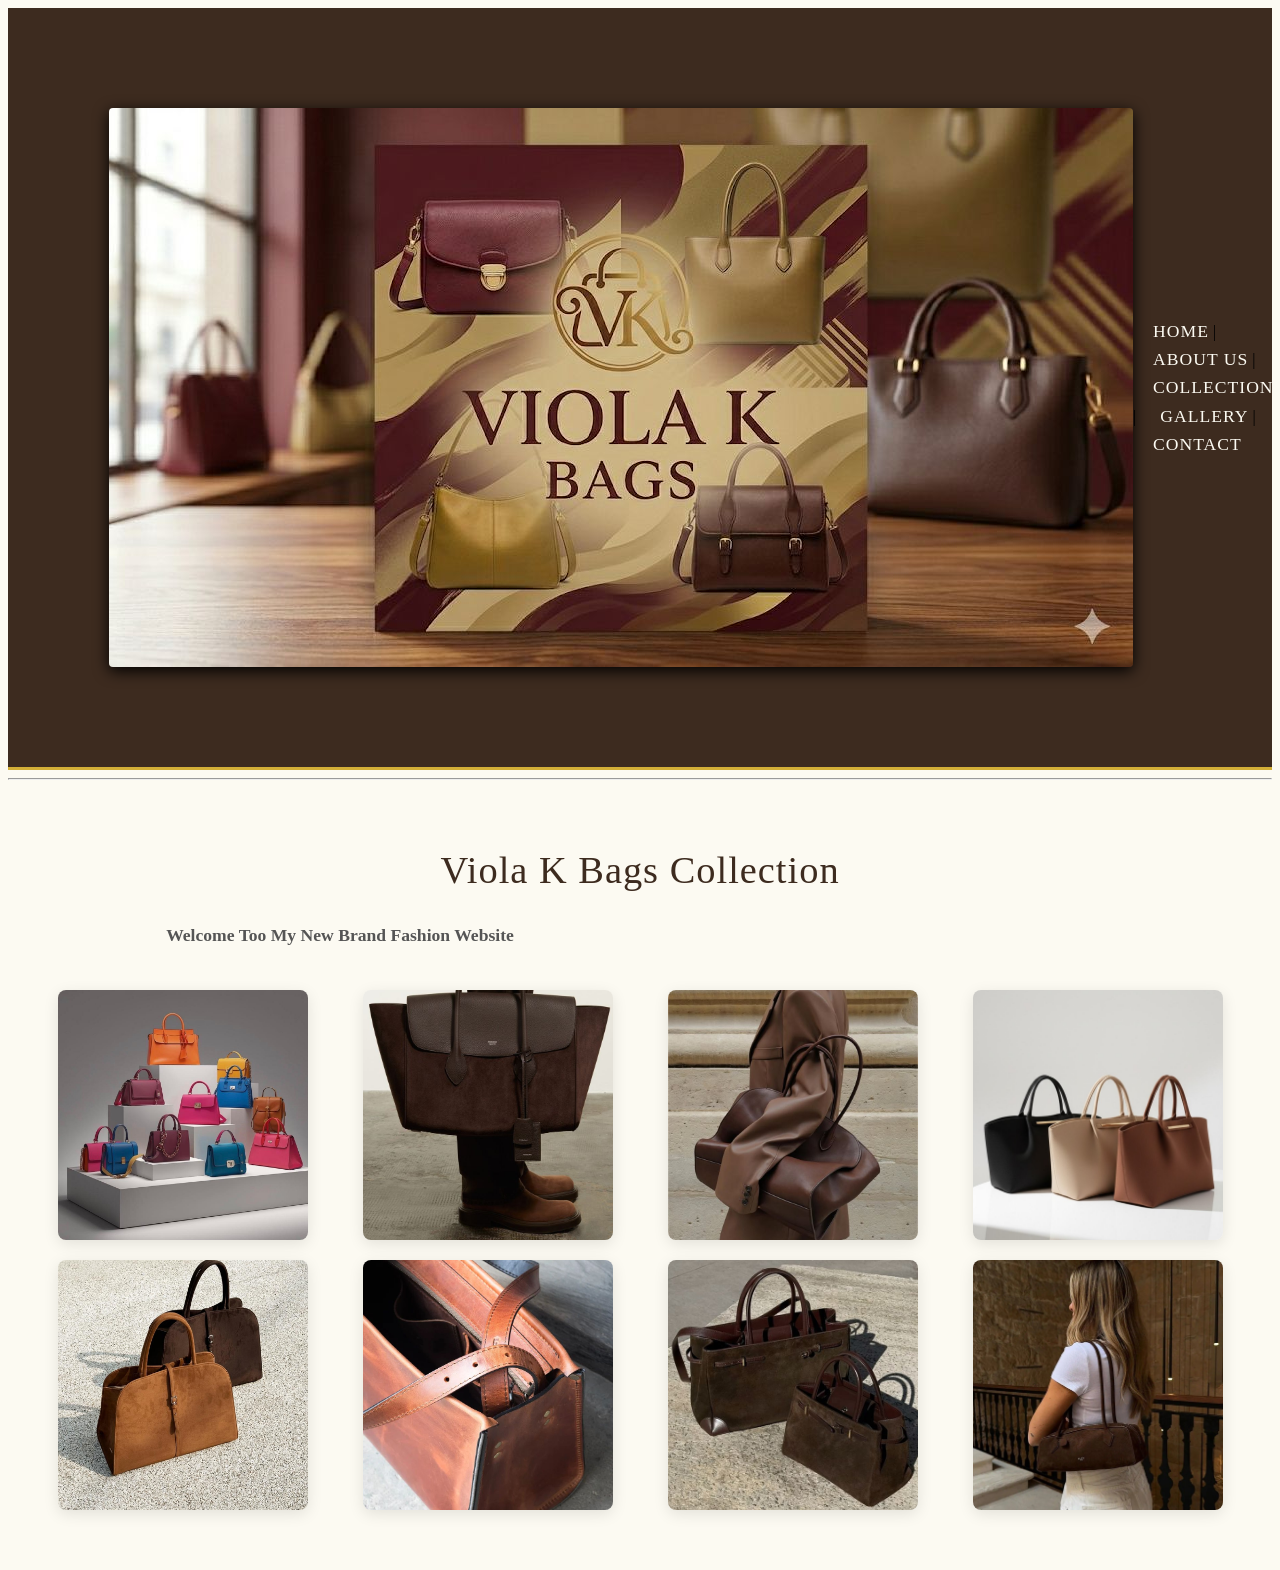
<file: index.html>
<!DOCTYPE html>
<html lang="en">

<head>
    <meta charset="UTF-8">
    <meta name="viewport" content="width=device-width, initial-scale=1.0">
    <title>Viola K </title>
    <link rel="stylesheet" href="style.css">
</head>

<body>

    <header>
        <img src="logoviola k.jpeg">
        <nav>
            <a href="index.html">HOME</a> |
            <a href="about.html">ABOUT US</a> |
            <a href="services.html">COLLECTIONS</a> |
            <a href="gallery.html">GALLERY</a> |
            <a href="contact.html">CONTACT</a>


        </nav>
    </header>
    <hr>
    <main>
        <h1>Viola K Bags Collection</h1>
        <p><strong>Welcome Too My New Brand Fashion Website</strong></p>

<div class="product-gallery">

    <img src="baglayout.jpeg" alt="viola-k-bag layout">
 <img src="leatherbag6.jpg" alt="viola-k-bag leather bag picture">
 <img src="leatherbag2.jpg" alt="viola-k-bag leather bag picture">
 <img src="leatherbag3.jpg" alt="viola-k-bag two leather bags">
 <img src="leatherbag4.jpg" alt="viola-k-bag">
 <img src="opencrafted8.jpg" alt="open crafted leather bag">
 <img src="leatherbag7.jpg" alt="viola-k-bag">
 <img src="leatherbag8.jpg" alt="viola-k-bag">
    </div>
    </main>
</file>
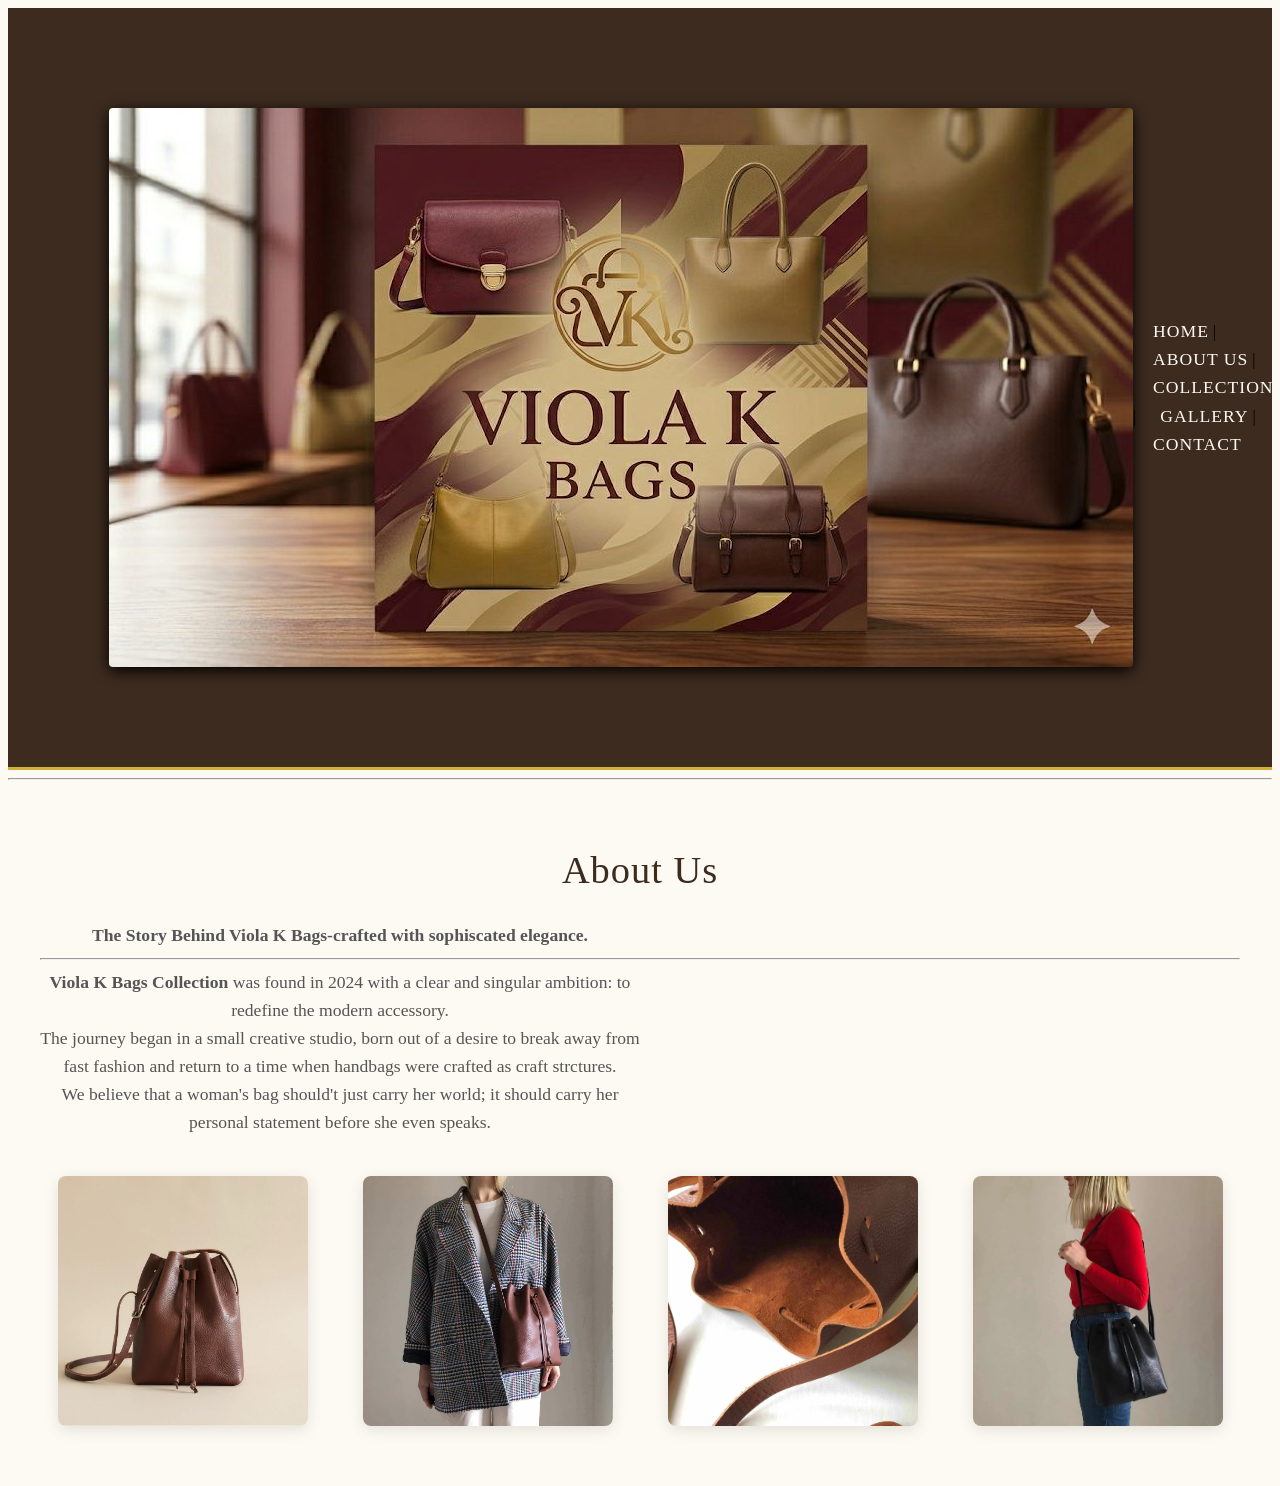
<file: about.html>
<!DOCTYPE html>
<html lang="en">

<head>
    <meta charset="UTF-8">
    <meta name="viewport" content="width=device-width, initial-scale=1.0">
    <title>Document</title>
    <link rel="stylesheet" href="style.css">
</head>

<body>
    <header>
        <img src="logoviola k.jpeg">
        <nav>
            <a href="index.html">HOME</a> |
            <a href="about.html">ABOUT US</a> |
            <a href="services.html">COLLECTIONS</a> |
            <a href="gallery.html">GALLERY</a> |
            <a href="contact.html">CONTACT</a>
        </nav>
    </header>
    <hr>
    <main>
        <h1>About Us</h1>

        <p><strong>The Story Behind Viola K Bags-crafted with sophiscated elegance.</strong></p>

        <hr>

        <p><strong>Viola K Bags Collection</strong> was found in 2024 with a clear and singular ambition: to redefine
            the modern accessory.</p>

        <p>The journey began in a small creative studio, born out of a desire to break away from fast fashion and return
            to a time when handbags were crafted as craft strctures.</p>

        <p>We believe that a woman's bag should't just carry her world; it should carry her personal statement before
            she even speaks.</p>


        
            <div class="product-gallery">
            <img src="imageservice.jpeg" alt="viola-k-bag service image">
            <img src="imageservie4.jpeg" alt="viola-k-bag leather image">
            <img src="imageservice2.jpeg" alt="viola-k-bag">
            <img src="bag9.jpeg" alt="viola-k-bag service image">
        </div>
</body>

</html>
</body>

</html>
</file>
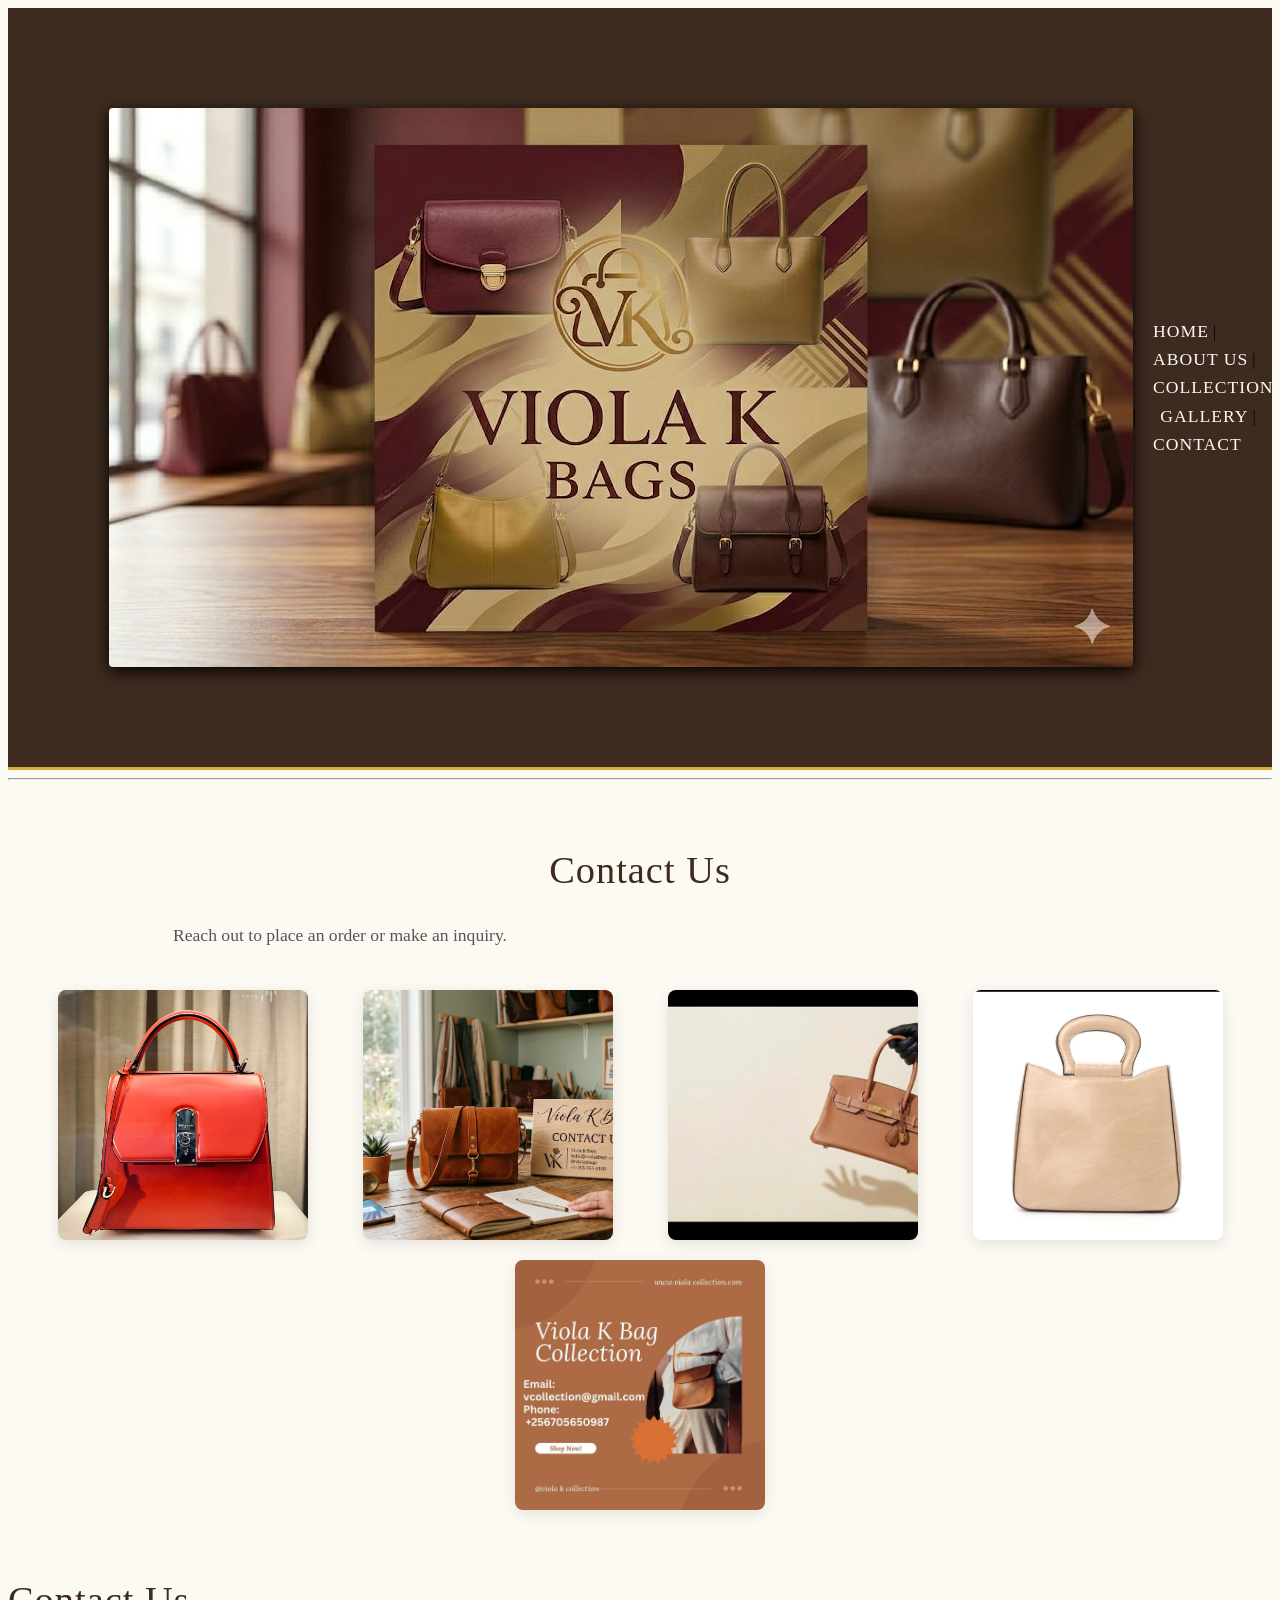
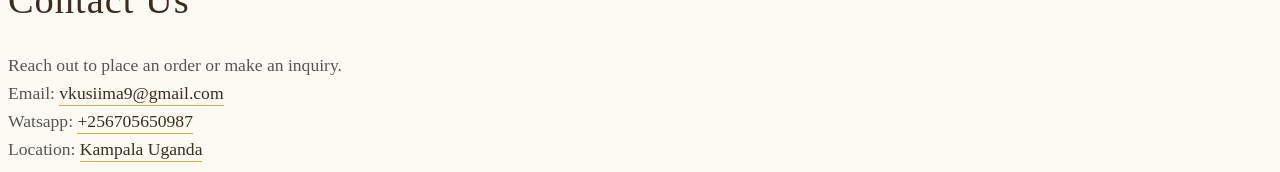
<file: contact.html>
<!DOCTYPE html>
<html lang="en">

<head>
    <meta charset="UTF-8">
    <meta name="viewport" content="width=device-width, initial-scale=1.0">
    <title>Document</title>
    <link rel="stylesheet" href="style.css">

</head>

<body>
    <header>
        <img src="logoviola k.jpeg">
        <nav>
            <a href="index.html">HOME</a> |
            <a href="about.html">ABOUT US</a> |
            <a href="services.html">COLLECTIONS</a> |
            <a href="gallery.html">GALLERY</a> |
            <a href="contact.html">CONTACT</a>
        </nav>
    </header>
    <hr>
    <main class="contact-image">
        <div class="contac-info">
            <h1>Contact Us</h1>
            <p>Reach out to place an order or make an inquiry.</p>
        </div>
        <div class="product-gallery">
            <img src="bag4.png.jpeg" alt="viola-k-bag">
            <img src="contactusimage.jpeg" alt="viola-k-bag picture">
            <img src="firspage1.jpeg" alt="viola-k-bag">
            <img src="firstpag2.jpeg" alt="viola-k-bag contact image">
            <img src="maincollection3.jpeg" alt="viola-k-bag poster image">
        </div>
    </main>
    <h1>Contact Us</h1>
    <p>Reach out to place an order or make an inquiry.</p>

    <p class="contact-text">Email: <a href="malito:vkusiima95&gmail.come">vkusiima9@gmail.com</a></p>
    <p class="contact-text">Watsapp: <a href="tel:+256705650987">+256705650987</a></p>
    <p class="Contact-text">Location: <a href="malito:Kampala Uganda">Kampala Uganda</a>
        </p>
</file>
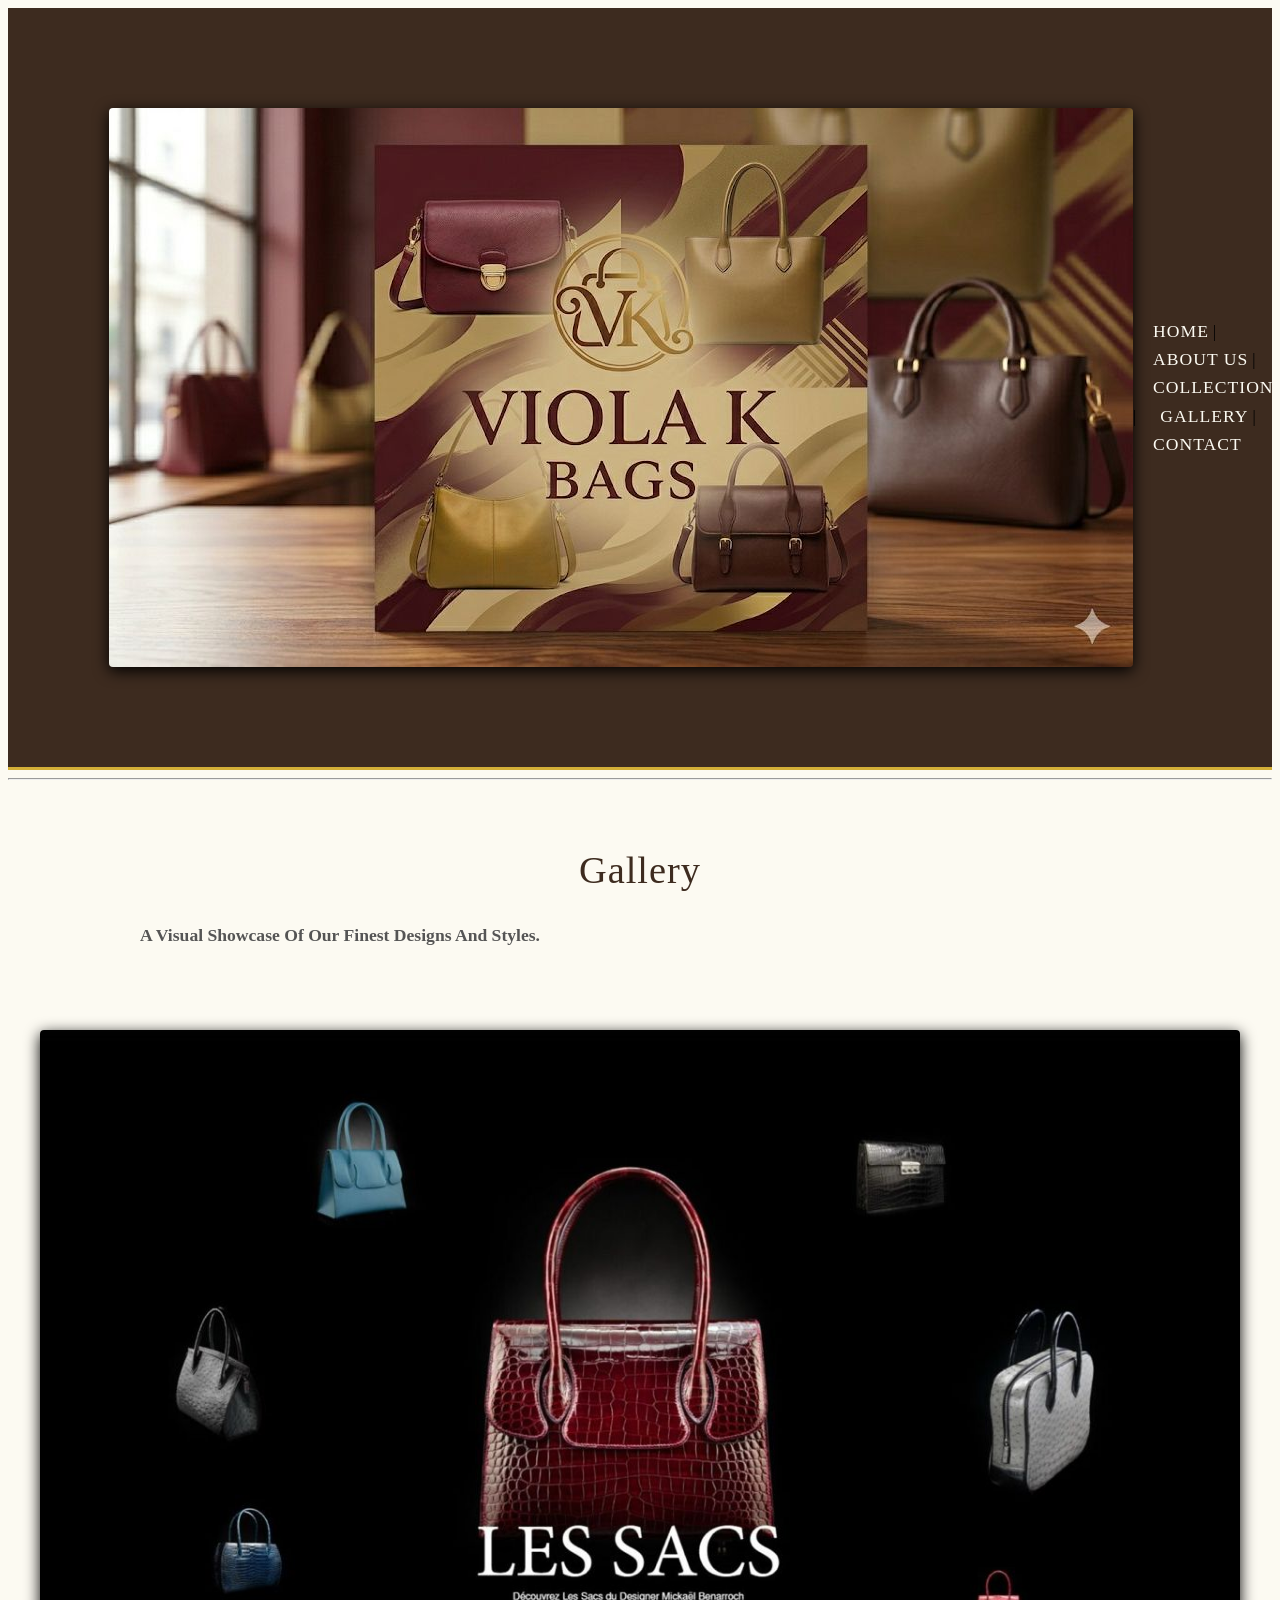
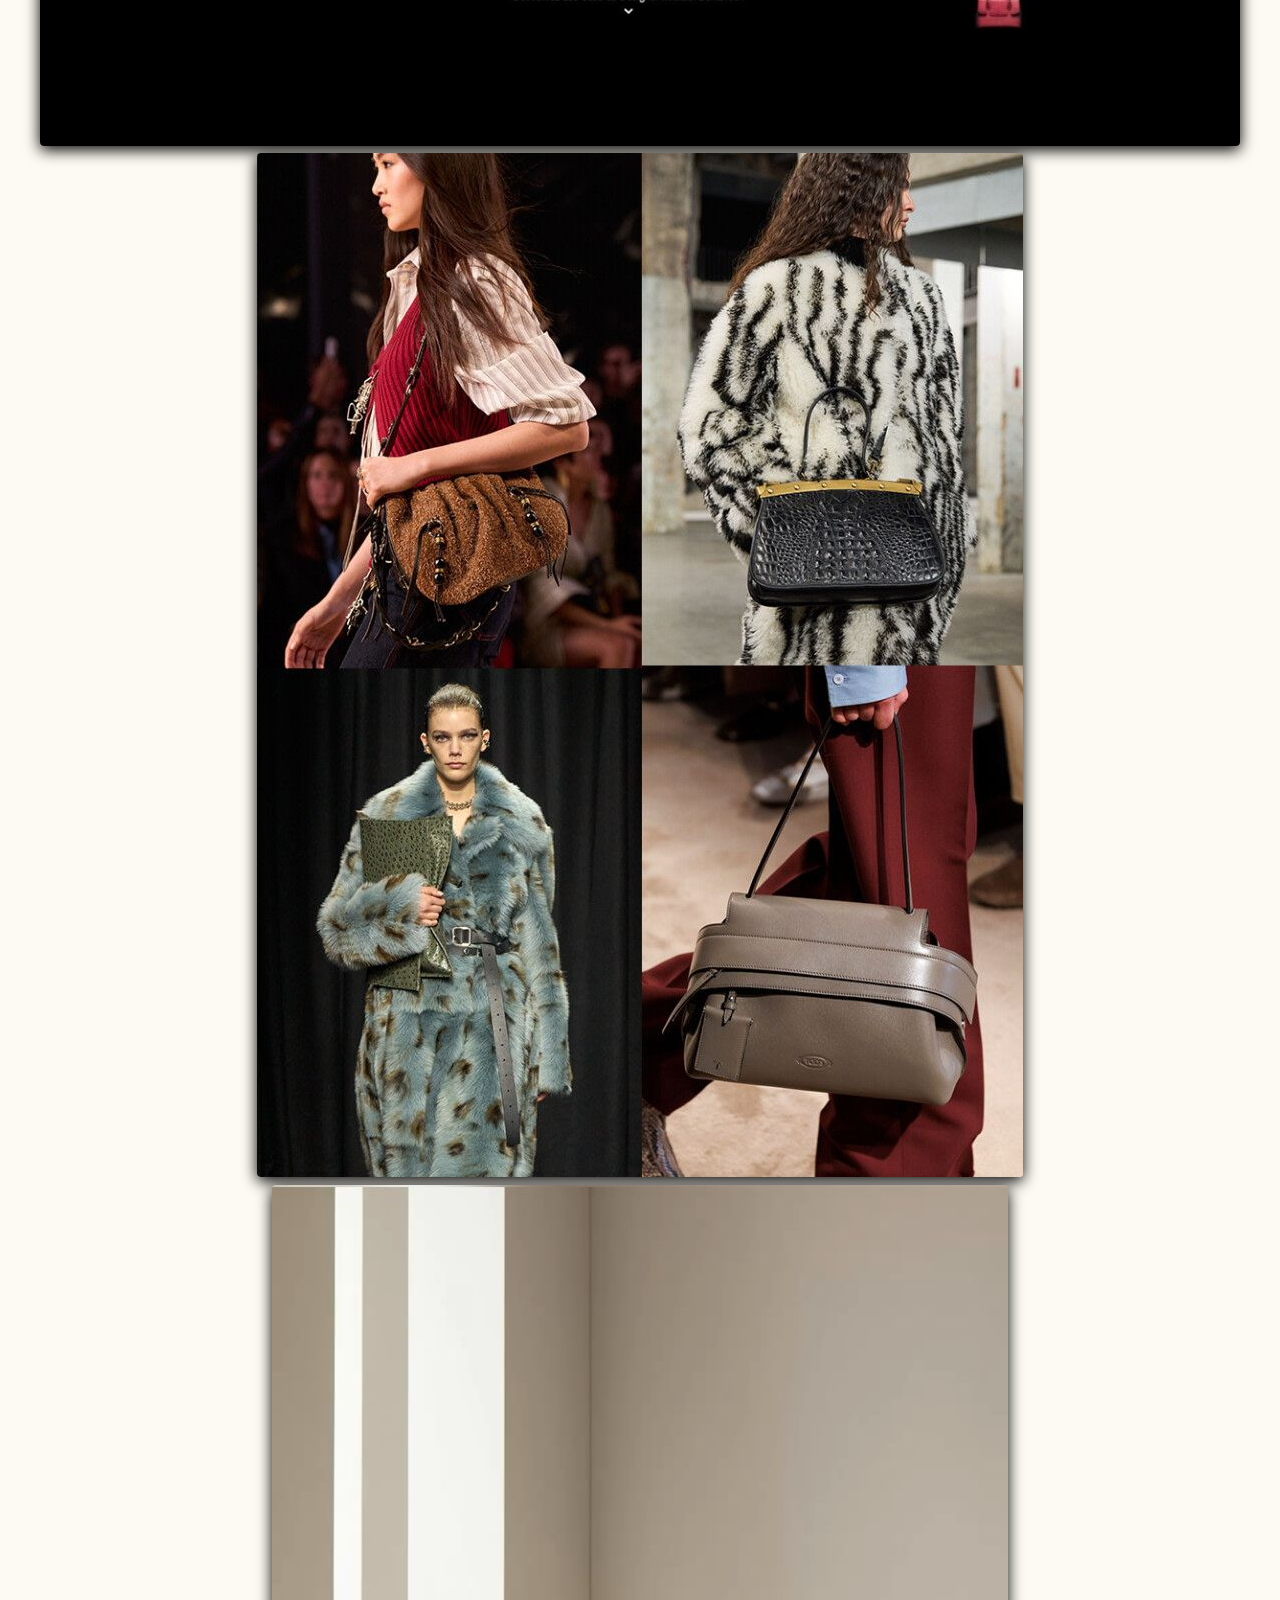
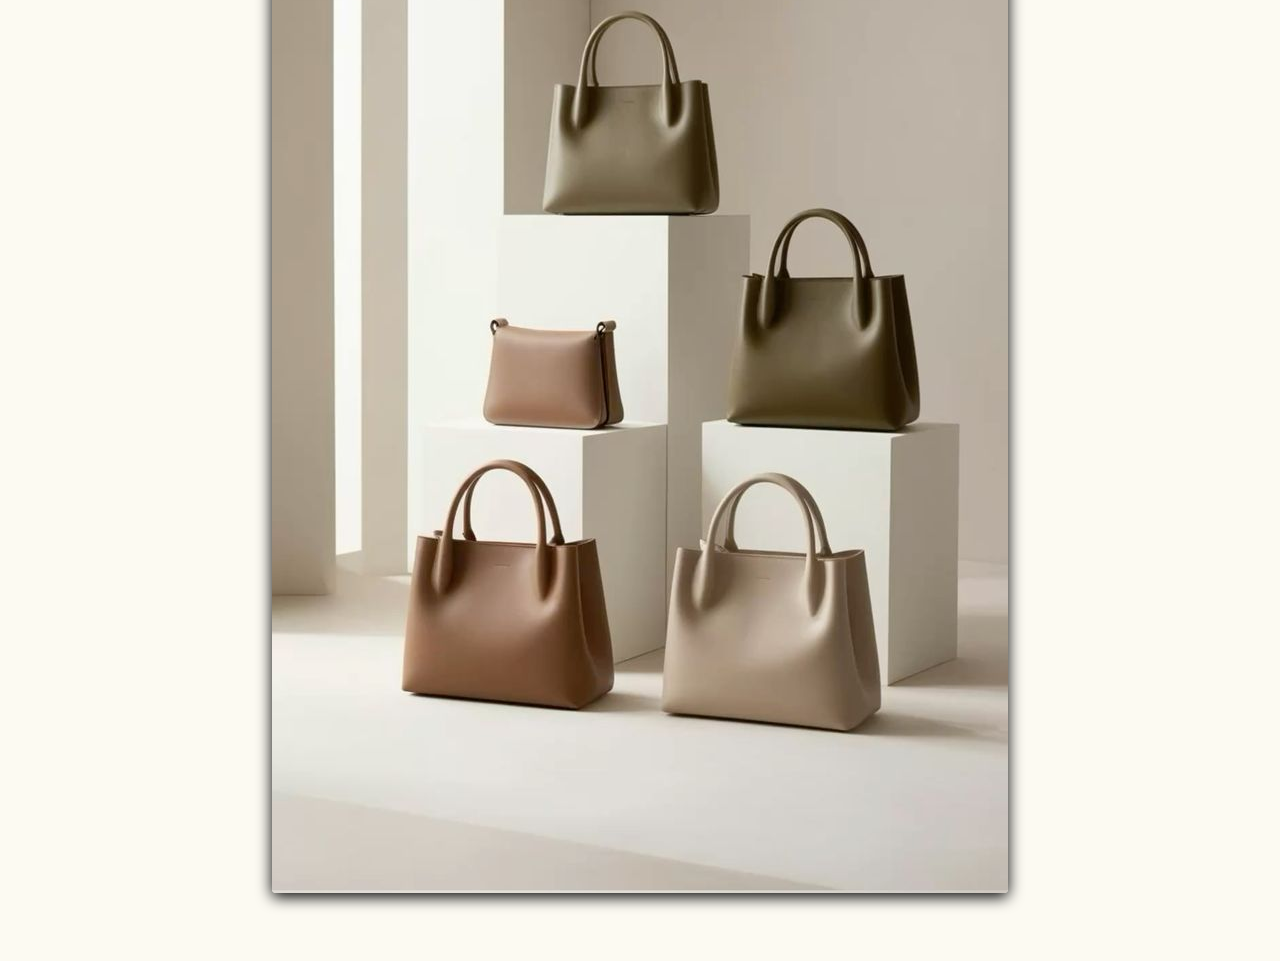
<file: gallery.html>
<!DOCTYPE html>
<html lang="en">

<head>
    <meta charset="UTF-8">
    <meta name="viewport" content="width=device-width, initial-scale=1.0">
    <title>Document</title>
    <link rel="stylesheet" href="style.css">
</head>

<body>
    <header>
        <img src="logoviola k.jpeg">
        <nav>
            <a href="index.html">HOME</a> |
            <a href="about.html">ABOUT US</a> |
            <a href="services.html">COLLECTIONS</a> |
            <a href="gallery.html">GALLERY</a> |
            <a href="contact.html">CONTACT</a>
        </nav>
    </header>
    <hr>
    <main>
        <h1>Gallery</h1>
        <p><strong>A Visual Showcase Of Our Finest Designs And Styles.</strong></p>

        <div class="product-gallery"></div>
            <img src="services2.jpeg" alt="gallery image">
            <img src="services 3.jpeg" alt="viola-k-bag">
            <img src="bag.png" alt="a collection of bags">
    </main></div>
</body>
</file>
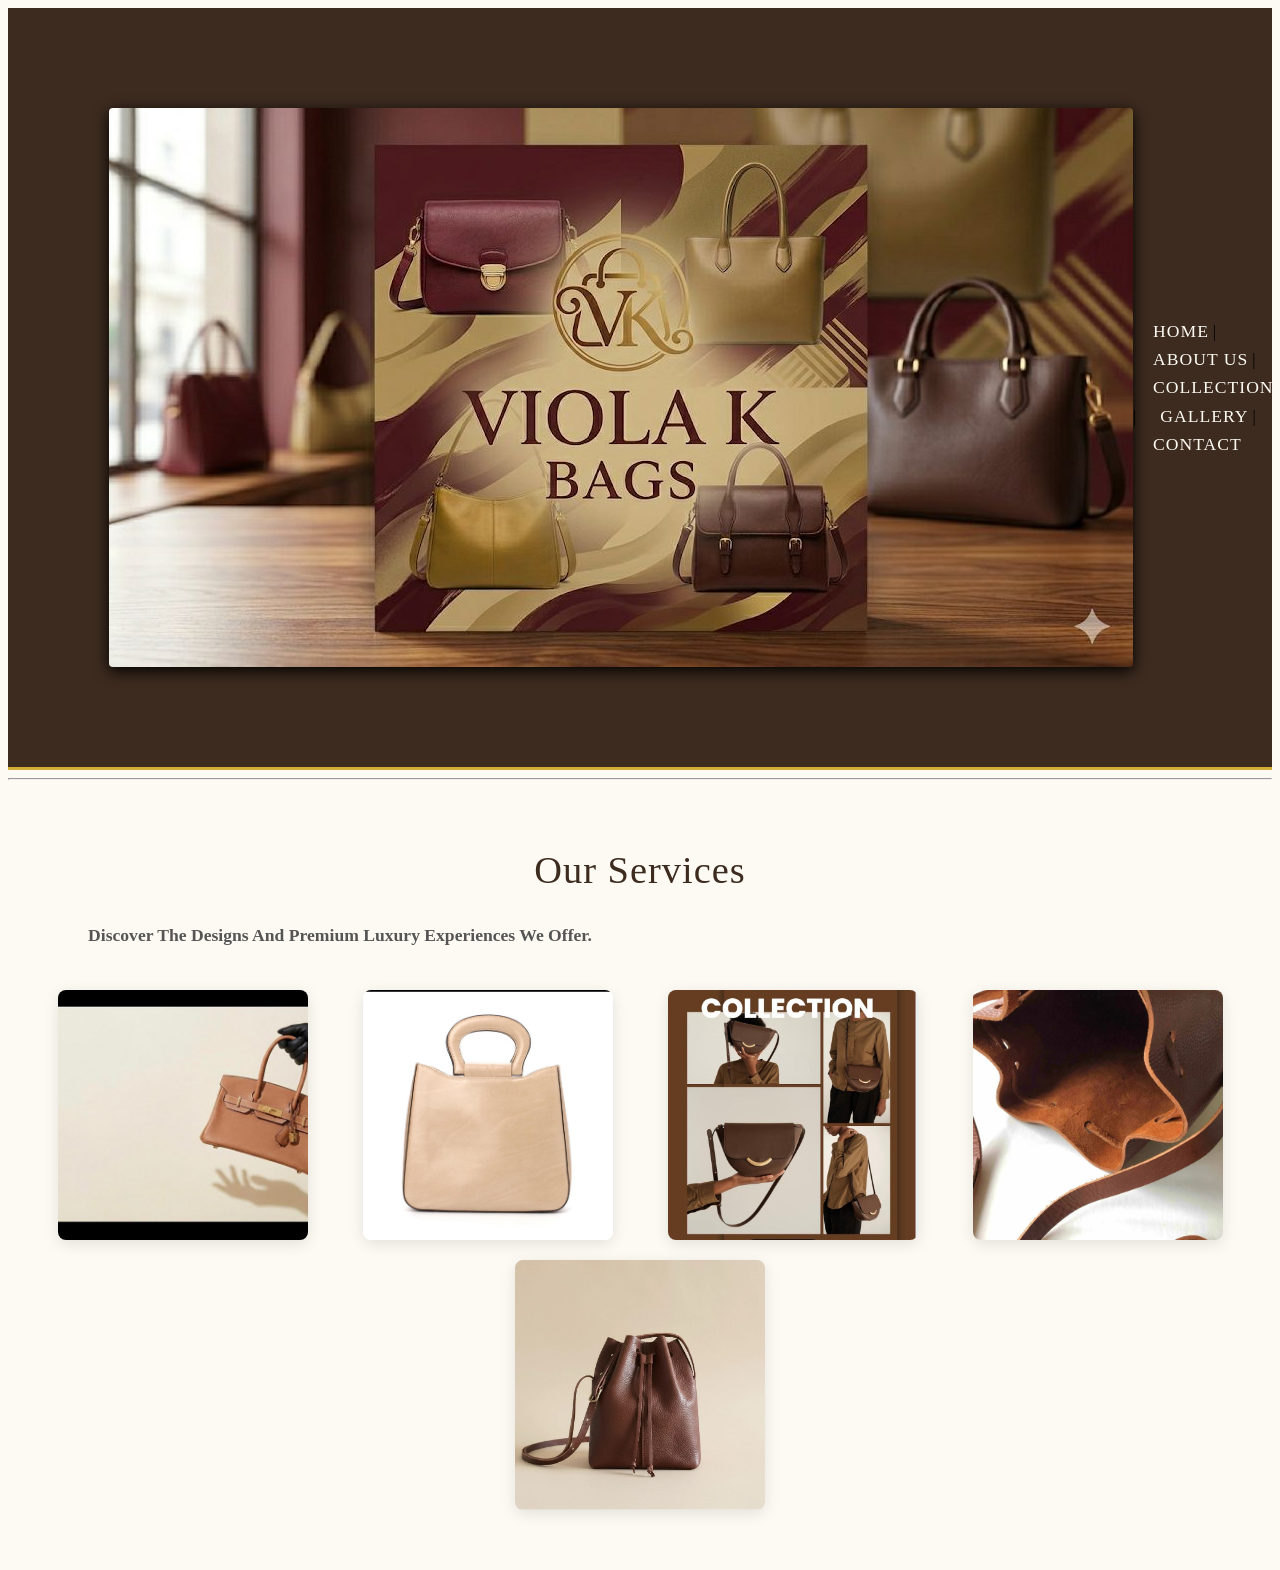
<file: services.html>
<!DOCTYPE html>
<html lang="en">

<head>
    <meta charset="UTF-8">
    <meta name="viewport" content="width=device-width, initial-scale=1.0">
    <title>Document</title>
    <link rel="stylesheet" href="style.css">
</head>

<body>

    <header>
        <img src="logoviola k.jpeg">
        <nav>
            <a href="index.html">HOME</a> |
            <a href="about.html">ABOUT US</a> |
            <a href="services.html">COLLECTIONS</a> |
            <a href="gallery.html">GALLERY</a> |
            <a href="contact.html">CONTACT</a>
        </nav>
    </header>
    <hr>

    <main>
        <h1>Our Services</h1>
        <p><strong>Discover The Designs And Premium Luxury Experiences We Offer.</strong></p>

        <div class="product-gallery">
            <img src="firspage1.jpeg" alt="viola k luxury bag">
            <img src="firstpag2.jpeg" alt="viola k premium bag">
            <img src="newcollection.jpeg" alt="viola-k-bag">
            <img src="imageservice2.jpeg" alt="viola k collection picture">
            <img src="imageservice.jpeg" alt="viola-k-bag">
        </div>
    </main>
</file>
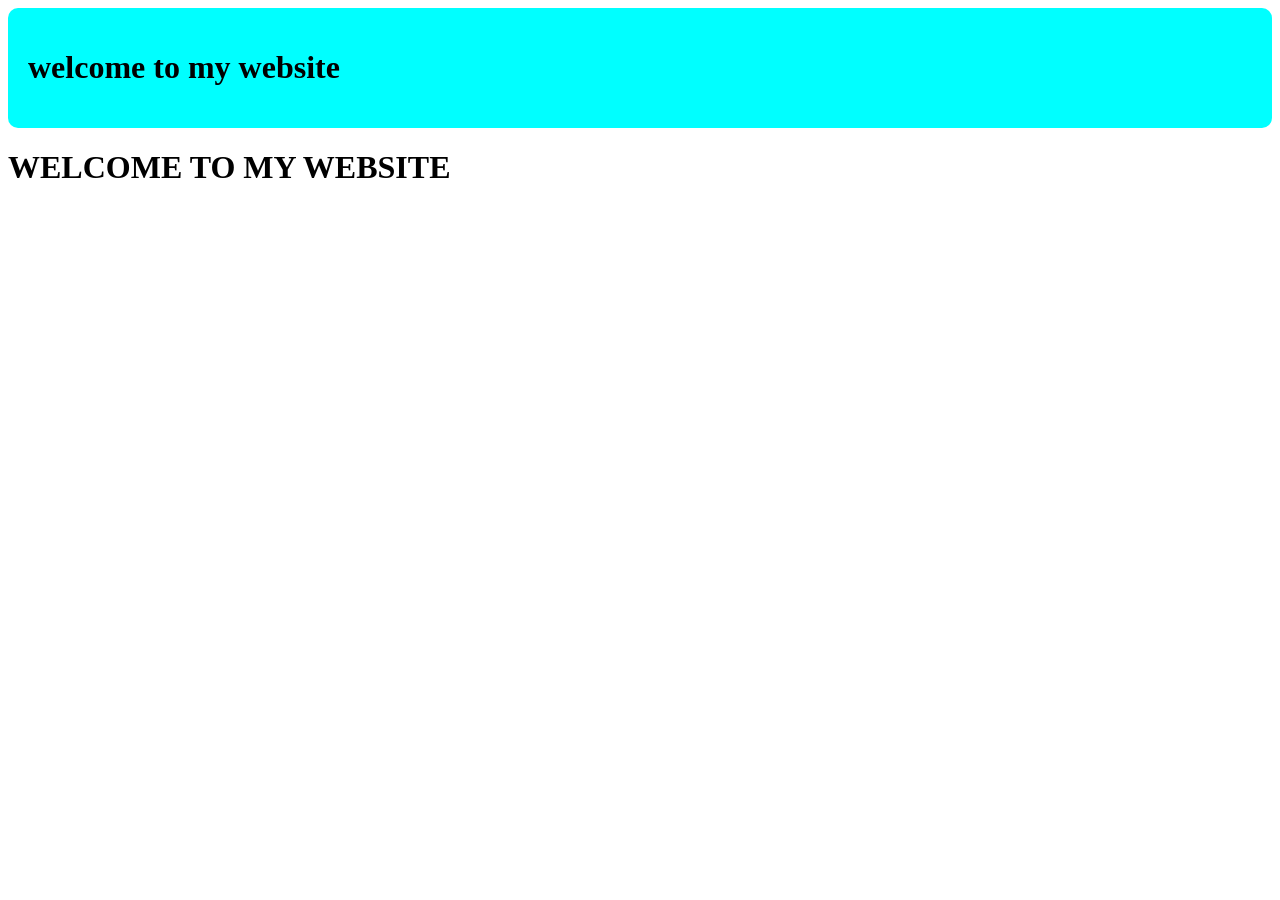
<file: zode.html>
<!DOCTYPE html>
<html lang="en">
    <link rel="stylesheet" href="mine.css">
<head>
    <meta charset="UTF-8">
    <meta name="viewport" content="width=1.0, initial-scale=1.0">
    <title>simple</title>
</head>
<body>
    <div class= "container">
    <div class= "section">
    <h1> welcome to my website</h1>
</div>
</div>
    <h1>WELCOME TO MY WEBSITE</h1>
</body>
</html>
</file>
<file: style.css>
body {
    background-color: #fcfaf2;
    /* Soft warm champagane backdrop */
    line-height: 1.6;
}

header {
    background-color: #3d2b1f;
    /* Elegant chocolate brown background */
    padding: 100px 8%;
    display: flex;
    justify-content: space-between;
    align-items: center;
    border-bottom: 3px solid #d4af37;
}

header h2 {
    color: #ffffff;
    font-weight: 400;
    letter-spacing: 3px;
    font-size: 1.4rem;
}

nav a {
    color: #fcfaf2;
    text-decoration: none;
    font-size: 1.1rem;
    font-weight: 500;
    margin-left: 20px;
    letter-spacing: 1px;
    transition: color 0.3s ease;
}

main {
    max-width: 200px;
    margin: 60px auto;
    padding: 0 20px;
    text-align: center;
}

h1 {
    font-size: 2.4rem;
    color: #3d2b1f;
    font-weight: 400;
    margin-bottom: 20px;
    letter-spacing: 1px;
}

p {
    font-size: 1.1rem;
    color: #555555;
    max-width: 600px;
    margin: 0;
}

img {
    max-width: 100%;
    height: 800;
    max-height: 800;
    border-radius: 4px;
    display: block;
    margin: 50x auto;
    box-shadow: 0 4px 15px rgba(0, 0, 0.3);
}

p a {
    color: #3d2b1f;
    text-decoration: none;
    font-weight: 500;
    border-bottom: 1px solid #d4af37;
    padding-bottom: 2px;
    transition: 0.3s ease;
}

.product-gallery {
    display: flex;
    justify-content: center;
    gap: 30px;
    margin: 40px auto;
}

.product-gallery img {
    width: 350px;
    height: auto;
    border-radius: 80px;
    box-shadow: 0 4px 15px rgba(0, 0, 0, 0.1);
}
main {
    max-width: 1200px;
    margin: 60px auto;
    padding: 0 20px;
    text-align: center;
}
img {
    max-width: 100%;
    height: auto;
    display: inline-block;
    margin: 0 auto;
}
.product-gallery {
    display: flex;
    flex-wrap: wrap;
    justify-content: center;
    gap: 20px;
    margin: 40px auto;
}
.product-gallery img {
    width: 250px;
    height: 250px;
    object-fit: cover;
    border-radius: 8px;
    box-shadow: 0 4px 15px rgba(0, 0, 0, 0.1);
}
</file>
<file: mine.css>
.section{
    background-color: aqua;
    padding: 20px;
    margin-bottom: 20px;
    border-radius: 10px;
    box-shadow: 0 2px 5px rgb(red, green, blue);
}
</file>
